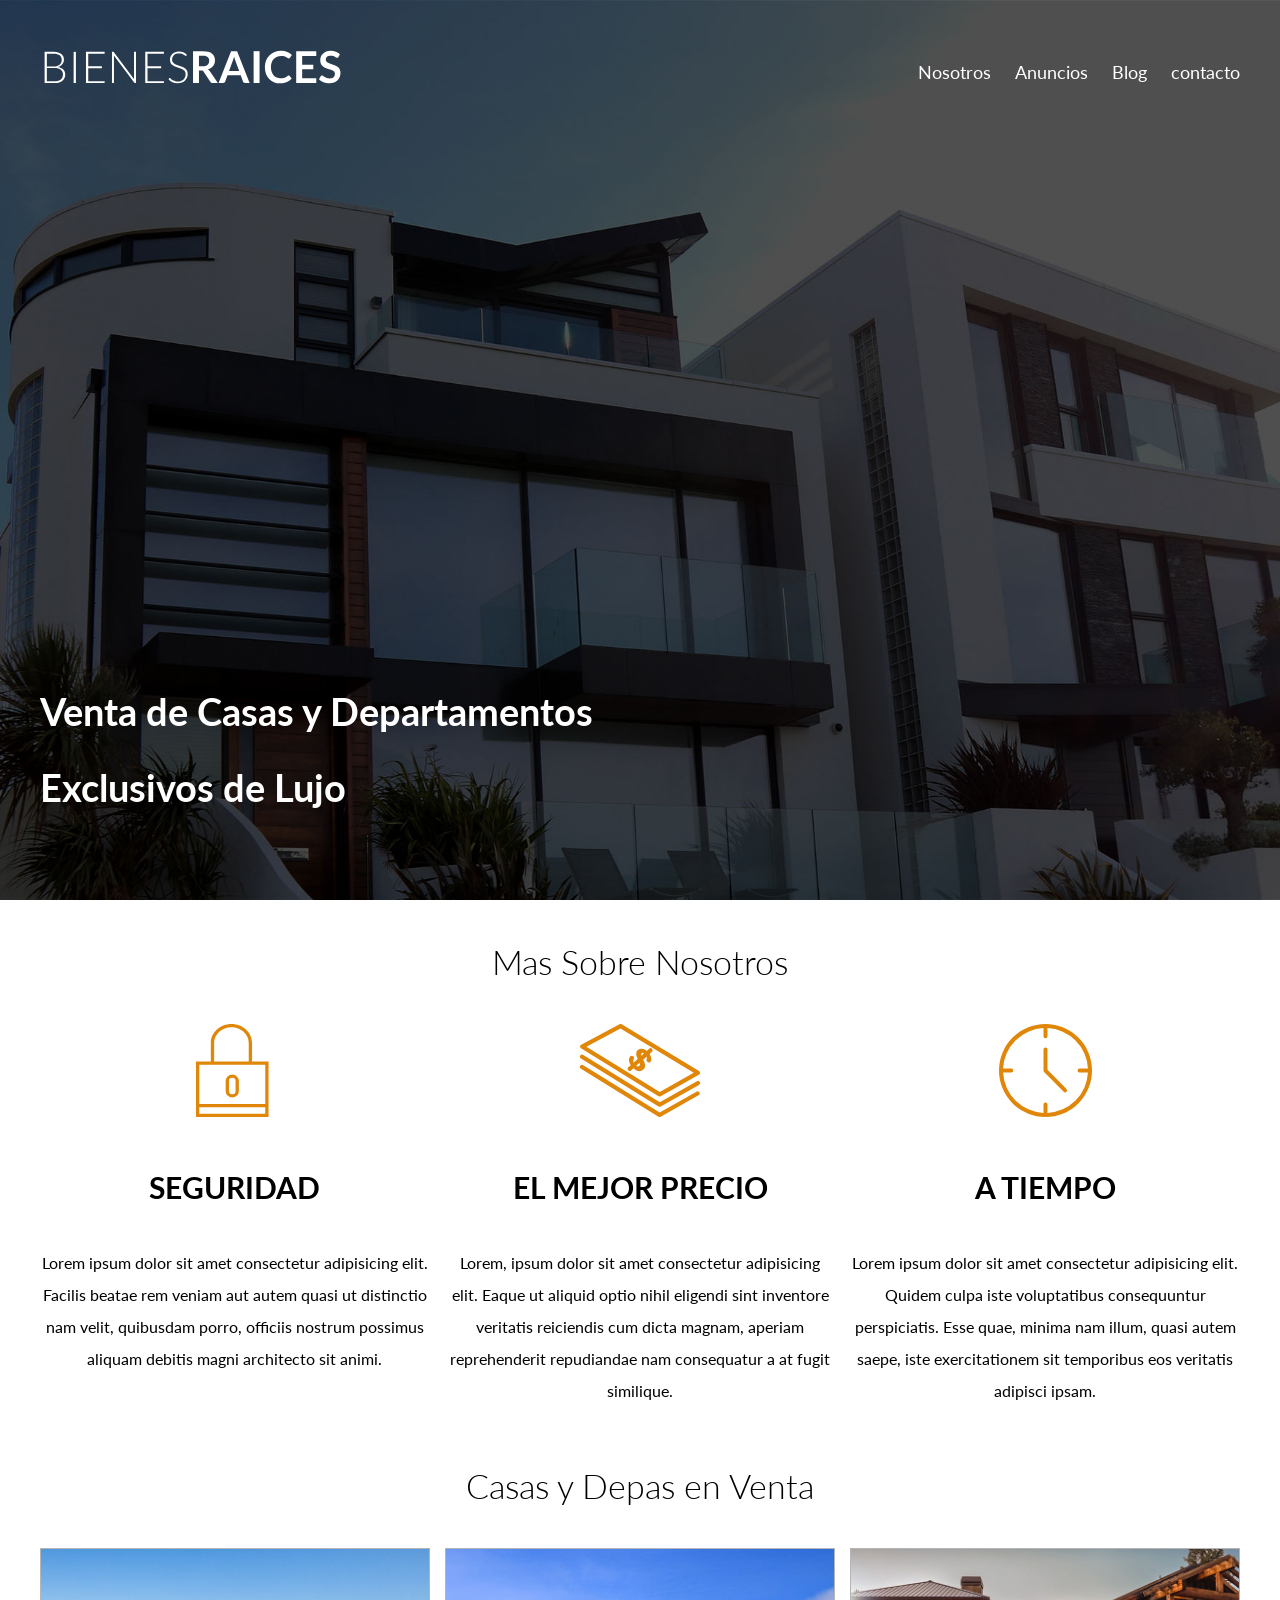
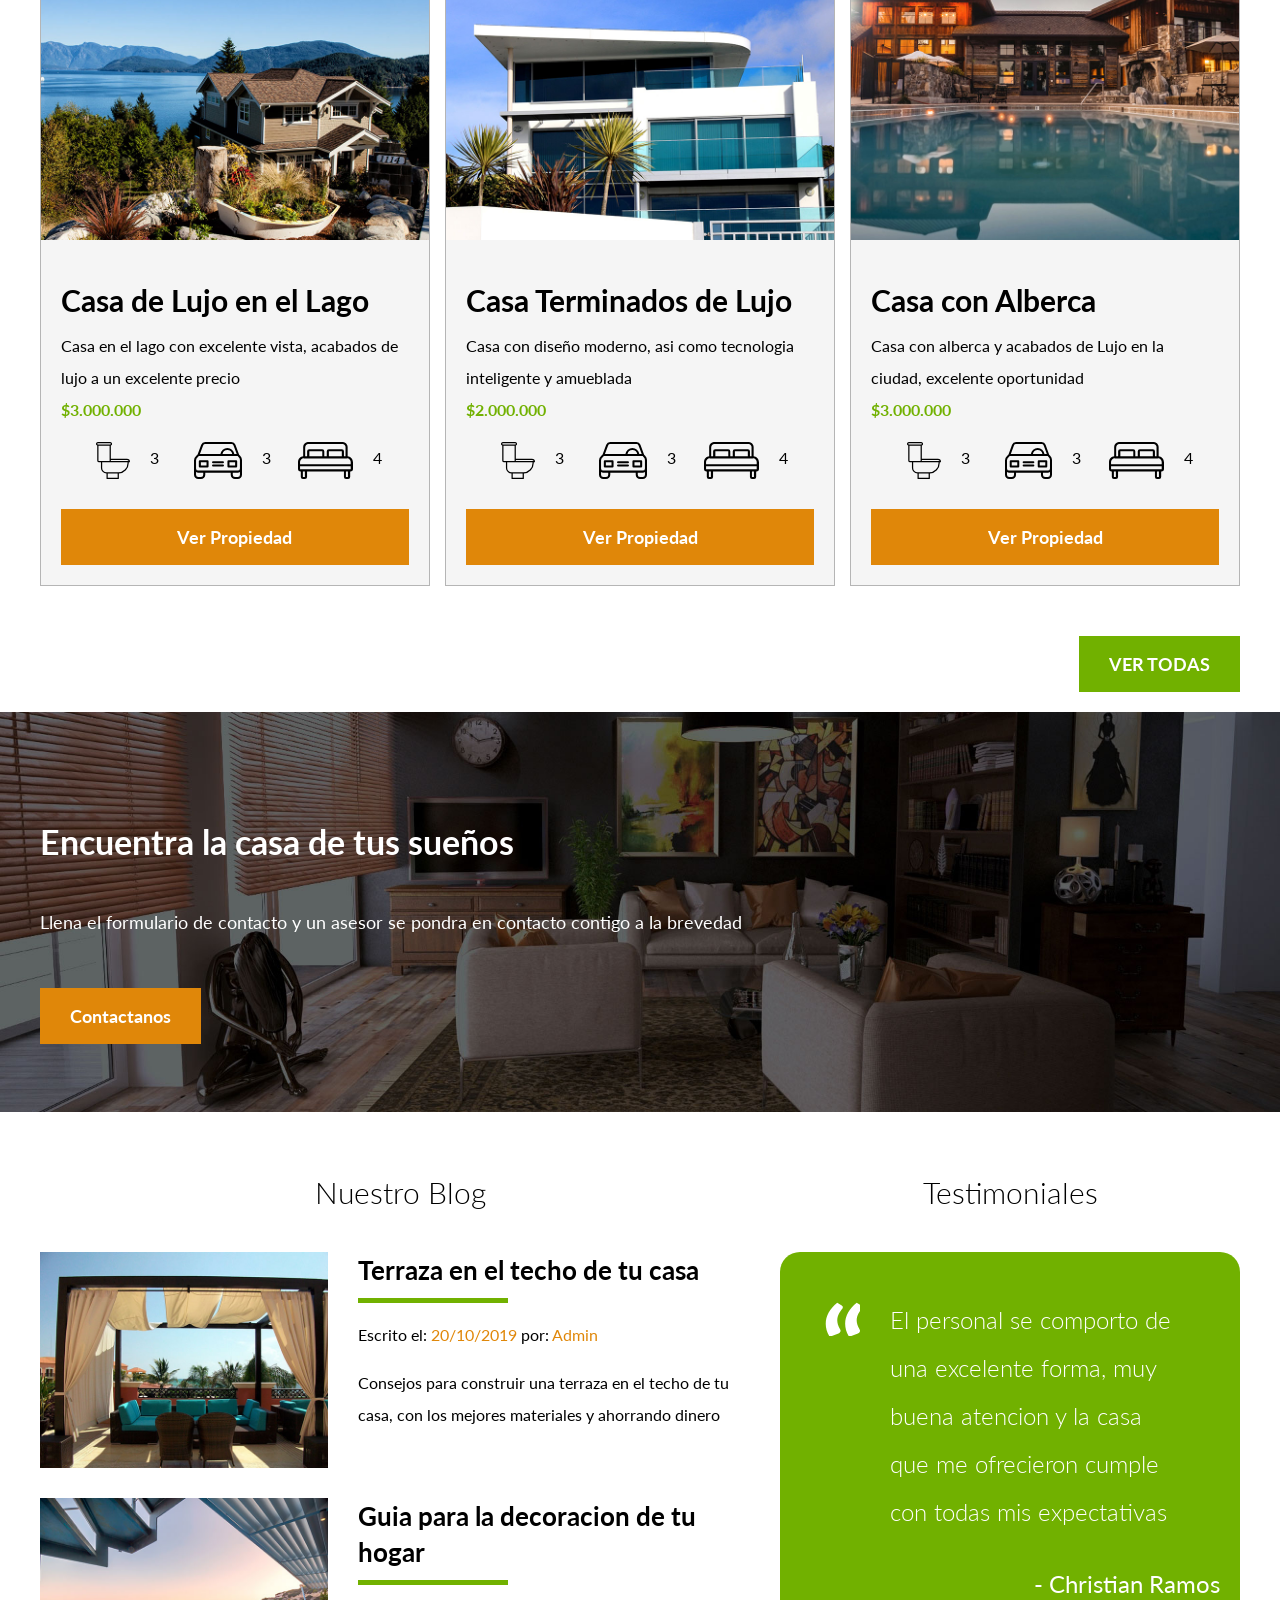
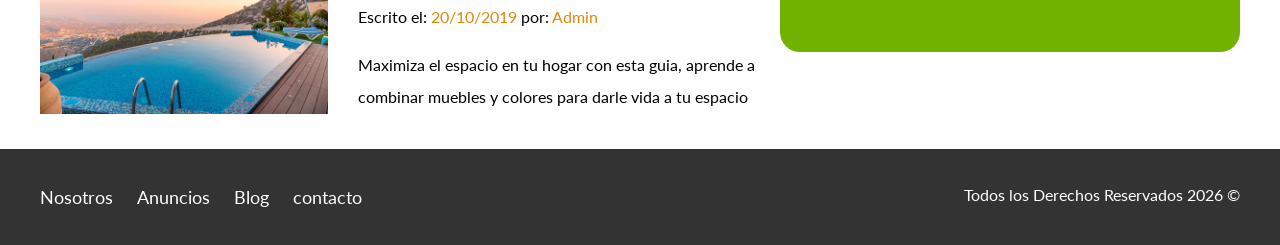
<file: index.html>
<!DOCTYPE html>
<html lang="en">

<head>
    <meta charset="UTF-8">
    <meta name="viewport" content="width=device-width, initial-scale=1.0">
    <title>Bienes Raices</title>
    <link
        href="https://fonts.googleapis.com/css2?family=Lato:ital,wght@0,100;0,300;0,400;0,700;0,900;1,100;1,300;1,400;1,700;1,900&display=swap"
        rel="stylesheet">
    <link rel="stylesheet" href="css/normalize.css">
    <link rel="stylesheet" href="css/styles.css">
</head>

<body>

    <header class="site-header inicio">
        <div class="contenedor contenido-header">
            <div class="barra">
                <a href="/">
                    <img src="img/logo.svg" alt="Logotipo de Bienes Raices">
                </a>

                <div class="mobile-menu">
                    <a href="#navegacion">
                        <img src="img/barras.svg" alt="Icono menu">
                    </a>
                </div>

                <nav id="navegacion" class="navegacion">
                    <a href="nosotros.html">Nosotros</a>
                    <a href="anuncios.html">Anuncios</a>
                    <a href="blog.html">Blog</a>
                    <a href="contacto.html">contacto</a>
                </nav>
            </div>

            <h1>Venta de Casas y Departamentos Exclusivos de Lujo</h1>
        </div>
    </header>

    <section class="contenedor seccion">
        <h2 class="fw-300 centrar-texto">Mas Sobre Nosotros</h2>
        <div class="iconos-nosotros">
            <div class="icono">
                <img src="img/icono1.svg" alt="Icono Seguridad">
                <h3>Seguridad</h3>
                <p>Lorem ipsum dolor sit amet consectetur adipisicing elit. Facilis beatae rem veniam aut autem quasi ut
                    distinctio nam velit, quibusdam porro, officiis nostrum possimus aliquam debitis magni architecto
                    sit
                    animi.</p>
            </div>

            <div class="icono">
                <img src="img/icono2.svg" alt="Icono Precio">
                <h3>El Mejor Precio</h3>
                <p>Lorem, ipsum dolor sit amet consectetur adipisicing elit. Eaque ut aliquid optio nihil eligendi sint
                    inventore veritatis reiciendis cum dicta magnam, aperiam reprehenderit repudiandae nam consequatur a
                    at
                    fugit similique.</p>
            </div>

            <div class="icono">
                <img src="img/icono3.svg" alt="Icono Tiempo">
                <h3>A Tiempo</h3>
                <p>Lorem ipsum dolor sit amet consectetur adipisicing elit. Quidem culpa iste voluptatibus consequuntur
                    perspiciatis. Esse quae, minima nam illum, quasi autem saepe, iste exercitationem sit temporibus eos
                    veritatis adipisci ipsam.</p>
            </div>
        </div>
    </section>

    <main class="seccion contenedor">
        <h2 class="fw-300 centrar-texto">Casas y Depas en Venta</h2>
        <div class="contenedor-anuncios">
            <div class="anuncio">
                <img src="img/anuncio1.jpg" alt="Casa de lujo en el lago">
                <div class="contenido-anuncio">
                    <h3>Casa de Lujo en el Lago</h3>
                    <p>Casa en el lago con excelente vista, acabados de lujo a un excelente precio</p>
                    <p class="precio">$3.000.000</p>
                    <ul class="iconos-caracteristicas">
                        <li>
                            <img src="img/icono_wc.svg" alt="icono wc">
                            <p>3</p>
                        </li>
                        <li>
                            <img src="img/icono_estacionamiento.svg" alt="icono autos">
                            <p>3</p>
                        </li>
                        <li>
                            <img src="img/icono_dormitorio.svg" alt="iconos habitaciones">
                            <p>4</p>
                        </li>
                    </ul>
                    <a href="anuncio.html" class="boton boton-amarillo d-block">Ver Propiedad</a>
                </div>
            </div>

            <div class="anuncio">
                <img src="img/anuncio2.jpg" alt="Casa terminada de lujo">
                <div class="contenido-anuncio">
                    <h3>Casa Terminados de Lujo</h3>
                    <p>Casa con diseño moderno, asi como tecnologia inteligente y amueblada</p>
                    <p class="precio">$2.000.000</p>
                    <ul class="iconos-caracteristicas">
                        <li>
                            <img src="img/icono_wc.svg" alt="icono wc">
                            <p>3</p>
                        </li>
                        <li>
                            <img src="img/icono_estacionamiento.svg" alt="icono autos">
                            <p>3</p>
                        </li>
                        <li>
                            <img src="img/icono_dormitorio.svg" alt="iconos habitaciones">
                            <p>4</p>
                        </li>
                    </ul>
                    <a href="anuncio.html" class="boton boton-amarillo d-block">Ver Propiedad</a>
                </div>
            </div>

            <div class="anuncio">
                <img src="img/anuncio3.jpg" alt="Casa con alberca">
                <div class="contenido-anuncio">
                    <h3>Casa con Alberca</h3>
                    <p>Casa con alberca y acabados de Lujo en la ciudad, excelente oportunidad</p>
                    <p class="precio">$3.000.000</p>
                    <ul class="iconos-caracteristicas">
                        <li>
                            <img src="img/icono_wc.svg" alt="icono wc">
                            <p>3</p>
                        </li>
                        <li>
                            <img src="img/icono_estacionamiento.svg" alt="icono autos">
                            <p>3</p>
                        </li>
                        <li>
                            <img src="img/icono_dormitorio.svg" alt="iconos habitaciones">
                            <p>4</p>
                        </li>
                    </ul>
                    <a href="anuncio.html" class="boton boton-amarillo d-block">Ver Propiedad</a>
                </div>
            </div>
        </div>

        <div class="ver-todas">
            <a href="anuncios.html" class="boton boton-verde">VER TODAS</a>
        </div>
    </main>

    <section class="imagen-contacto">
        <div class="contenedor contenido-contacto">
            <h2>Encuentra la casa de tus sueños</h2>
            <p>Llena el formulario de contacto y un asesor se pondra en contacto contigo a la brevedad</p>
            <a href="contacto.html" class="boton boton-amarillo">Contactanos</a>
        </div>
    </section>

    <div class="seccion-inferior contenedor seccion">
        <section class="blog">
            <h3 class="centrar-texto fw-300">Nuestro Blog</h3>

            <article class="entrada-blog">
                <div class="imagen">
                    <img src="img/blog1.jpg" alt="Entrada de blog">
                </div>
                <div class="texto-entrada">
                    <a href="entrada.html">
                        <h4>Terraza en el techo de tu casa</h4>
                    </a>
                    <p>Escrito el: <span>20/10/2019</span> por: <span>Admin</span></p>
                    <p>Consejos para construir una terraza en el techo de tu casa, con los mejores materiales y
                        ahorrando dinero
                    </p>
                </div>
            </article>

            <article class="entrada-blog">
                <div class="imagen">
                    <img src="img/blog2.jpg" alt="Entrada de blog 2">
                </div>
                <div class="texto-entrada">
                    <a href="entrada.html">
                        <h4>Guia para la decoracion de tu hogar</h4>
                    </a>
                    <p>Escrito el: <span>20/10/2019</span> por: <span>Admin</span></p>
                    <p>Maximiza el espacio en tu hogar con esta guia, aprende a combinar muebles y colores para darle
                        vida a
                        tu espacio</p>
                </div>
            </article>
        </section>

        <section class="testimoniales">
            <h3 class="centrar-texto fw-300">Testimoniales</h3>
            <div class="testimonial">
                <blockquote>El personal se comporto de una excelente forma, muy buena atencion y la casa que me
                    ofrecieron
                    cumple con todas mis expectativas</blockquote>
                <p>- Christian Ramos</p>
            </div>
        </section>
    </div>
    <footer class="site-footer seccion">
        <div class="contenedor contenedor-footer">
            <nav class="navegacion">
                <a href="nosotros.html">Nosotros</a>
                <a href="anuncios.html">Anuncios</a>
                <a href="blog.html">Blog</a>
                <a href="contacto.html">contacto</a>
            </nav>
            <p class="copyright">Todos los Derechos Reservados 2026 &copy;</p>
        </div>
    </footer>

</body>

</html>
</file>
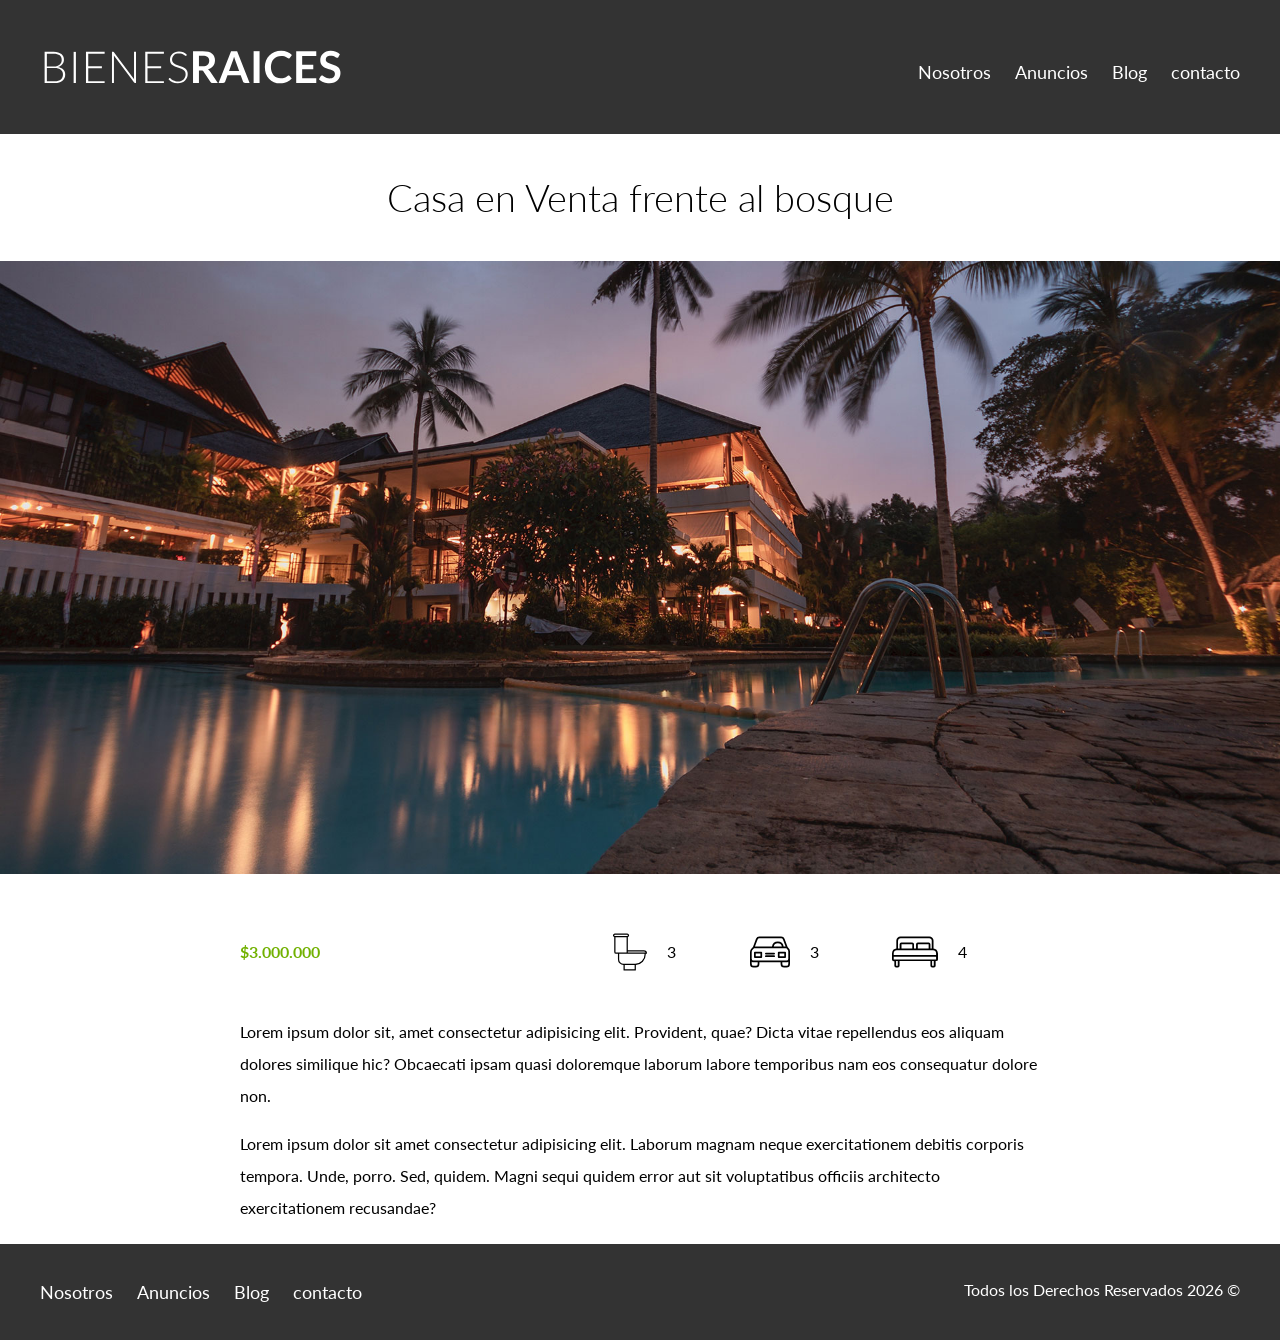
<file: anuncio.html>
<!DOCTYPE html>
<html lang="en">

<head>
    <meta charset="UTF-8">
    <meta name="viewport" content="width=device-width, initial-scale=1.0">
    <title>Bienes Raices</title>
    <link
        href="https://fonts.googleapis.com/css2?family=Lato:ital,wght@0,100;0,300;0,400;0,700;0,900;1,100;1,300;1,400;1,700;1,900&display=swap"
        rel="stylesheet">
    <link rel="stylesheet" href="css/normalize.css">
    <link rel="stylesheet" href="css/styles.css">
</head>

<body>

    <header class="site-header">
        <div class="contenedor contenido-header">
            <div class="barra">
                <a href="/">
                    <img src="img/logo.svg" alt="Logotipo de Bienes Raices">
                </a>
                <div class="mobile-menu">
                    <a href="#navegacion">
                        <img src="img/barras.svg" alt="Icono menu">
                    </a>
                </div>

                <nav id="navegacion" class="navegacion">
                    <a href="nosotros.html">Nosotros</a>
                    <a href="anuncios.html">Anuncios</a>
                    <a href="blog.html">Blog</a>
                    <a href="contacto.html">contacto</a>
                </nav>
            </div>
        </div>
    </header>

    <h1 class="fw-300 centrar-texto">Casa en Venta frente al bosque</h1>
    <img src="img/destacada.jpg" alt="Imagen Anuncio">

    <main class="contenedor seccion contenido-centrado">
        <div class="resumen-propiedad">
            <p class="precio">$3.000.000</p>
            <ul class="iconos-caracteristicas">
                <li>
                    <img src="img/icono_wc.svg" alt="icono wc">
                    <p>3</p>
                </li>
                <li>
                    <img src="img/icono_estacionamiento.svg" alt="icono autos">
                    <p>3</p>
                </li>
                <li>
                    <img src="img/icono_dormitorio.svg" alt="iconos habitaciones">
                    <p>4</p>
                </li>
            </ul>
        </div><!--.resumen-propiedad-->

        <p>Lorem ipsum dolor sit, amet consectetur adipisicing elit. Provident, quae? Dicta vitae repellendus eos
            aliquam dolores similique hic? Obcaecati ipsam quasi doloremque laborum labore temporibus nam eos
            consequatur dolore non.</p>
        <p>Lorem ipsum dolor sit amet consectetur adipisicing elit. Laborum magnam neque exercitationem debitis corporis
            tempora. Unde, porro. Sed, quidem. Magni sequi quidem error aut sit voluptatibus officiis architecto
            exercitationem recusandae?</p>
    </main>

    <footer class="site-footer seccion">
        <div class="contenedor contenedor-footer">
            <nav class="navegacion">
                <a href="nosotros.html">Nosotros</a>
                <a href="anuncios.html">Anuncios</a>
                <a href="blog.html">Blog</a>
                <a href="contacto.html">contacto</a>
            </nav>
            <p class="copyright">Todos los Derechos Reservados 2026 &copy;</p>
        </div>
    </footer>

</body>

</html>
</file>
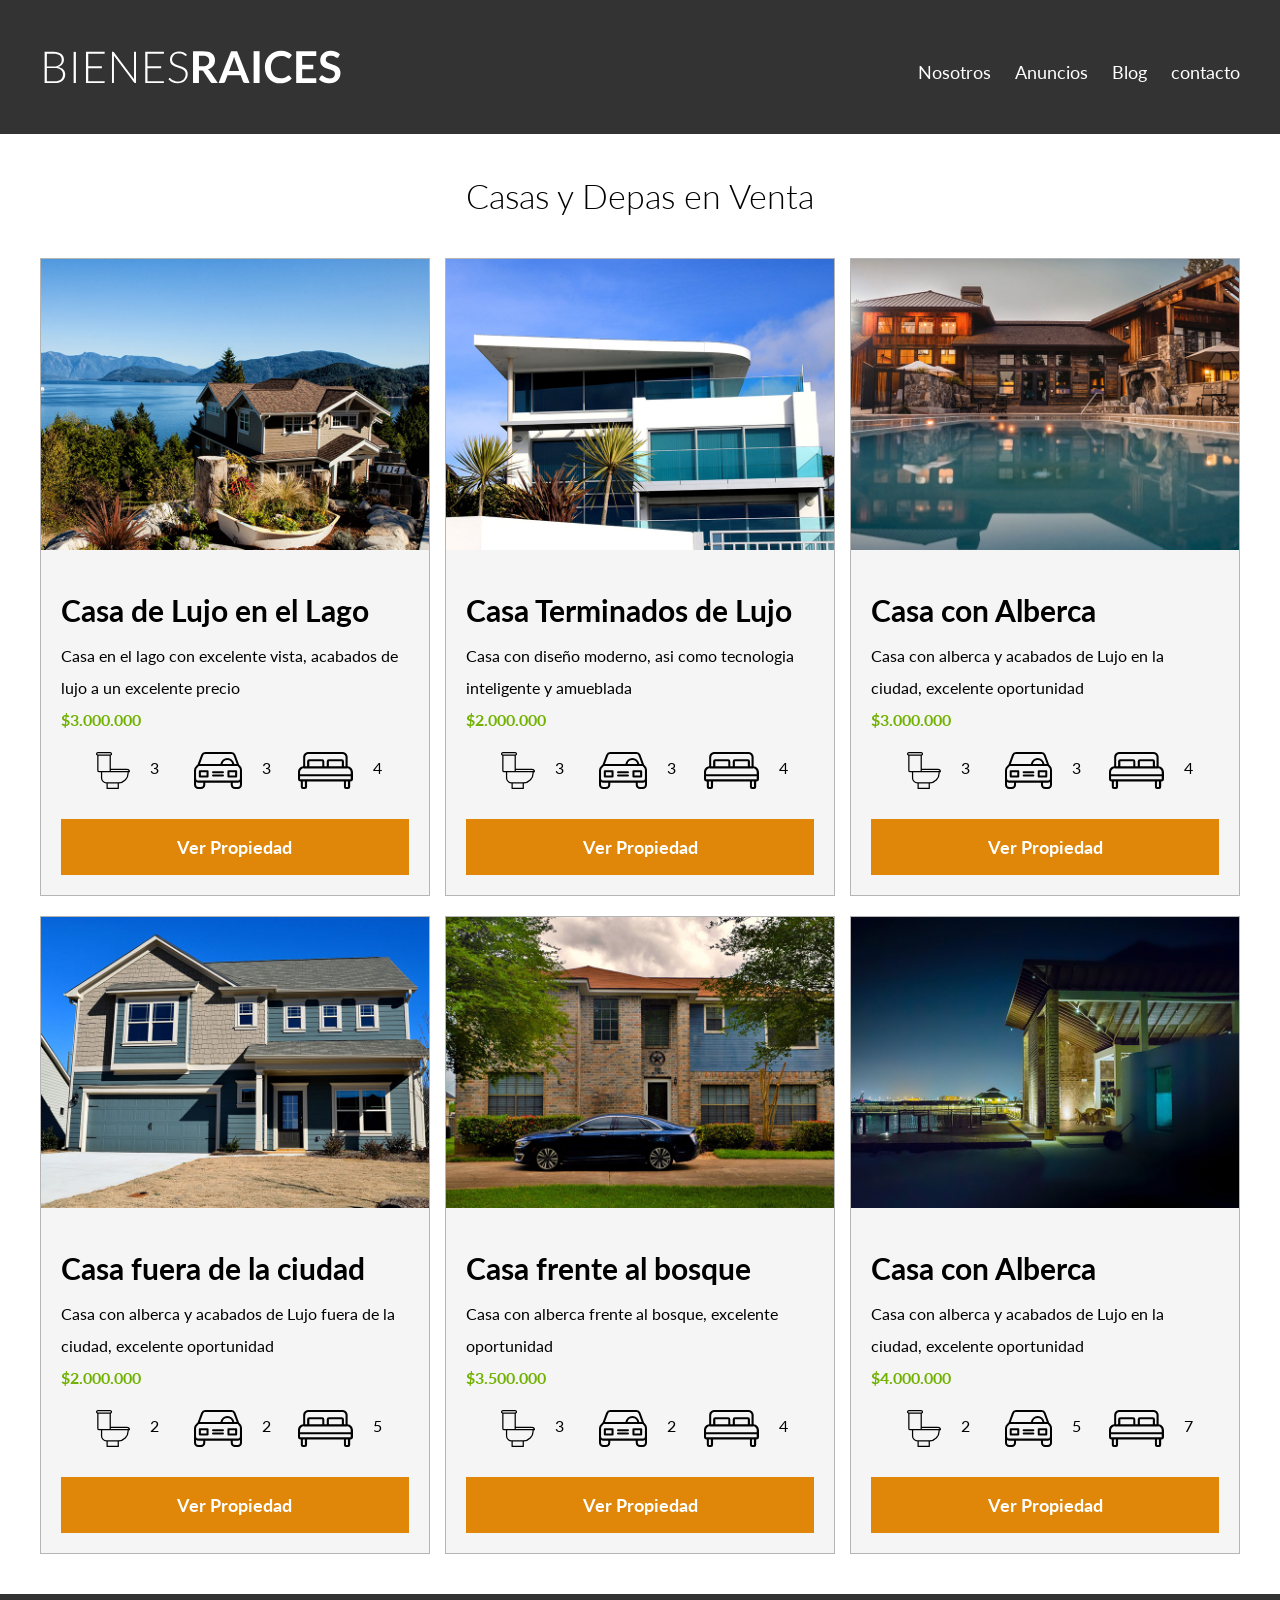
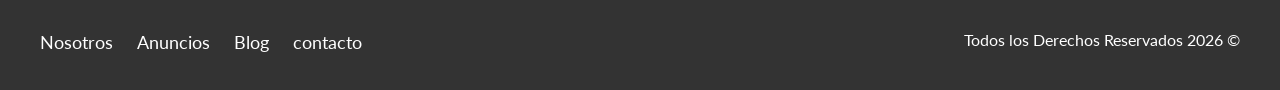
<file: anuncios.html>
<!DOCTYPE html>
<html lang="en">

<head>
    <meta charset="UTF-8">
    <meta name="viewport" content="width=device-width, initial-scale=1.0">
    <title>Bienes Raices</title>
    <link
        href="https://fonts.googleapis.com/css2?family=Lato:ital,wght@0,100;0,300;0,400;0,700;0,900;1,100;1,300;1,400;1,700;1,900&display=swap"
        rel="stylesheet">
    <link rel="stylesheet" href="css/normalize.css">
    <link rel="stylesheet" href="css/styles.css">
</head>

<body>

    <header class="site-header">
        <div class="contenedor contenido-header">
            <div class="barra">
                <a href="/">
                    <img src="img/logo.svg" alt="Logotipo de Bienes Raices">
                </a>
                <div class="mobile-menu">
                    <a href="#navegacion">
                        <img src="img/barras.svg" alt="Icono menu">
                    </a>
                </div>

                <nav id="navegacion" class="navegacion">
                    <a href="nosotros.html">Nosotros</a>
                    <a href="anuncios.html">Anuncios</a>
                    <a href="blog.html">Blog</a>
                    <a href="contacto.html">contacto</a>
                </nav>
            </div>
        </div>
    </header>

    <main class="seccion contenedor">
        <h2 class="fw-300 centrar-texto">Casas y Depas en Venta</h2>
        <div class="contenedor-anuncios">
            <div class="anuncio">
                <img src="img/anuncio1.jpg" alt="Casa de lujo en el lago">
                <div class="contenido-anuncio">
                    <h3>Casa de Lujo en el Lago</h3>
                    <p>Casa en el lago con excelente vista, acabados de lujo a un excelente precio</p>
                    <p class="precio">$3.000.000</p>
                    <ul class="iconos-caracteristicas">
                        <li>
                            <img src="img/icono_wc.svg" alt="icono wc">
                            <p>3</p>
                        </li>
                        <li>
                            <img src="img/icono_estacionamiento.svg" alt="icono autos">
                            <p>3</p>
                        </li>
                        <li>
                            <img src="img/icono_dormitorio.svg" alt="iconos habitaciones">
                            <p>4</p>
                        </li>
                    </ul>
                    <a href="anuncio.html" class="boton boton-amarillo d-block">Ver Propiedad</a>
                </div>
            </div>

            <div class="anuncio">
                <img src="img/anuncio2.jpg" alt="Casa terminada de lujo">
                <div class="contenido-anuncio">
                    <h3>Casa Terminados de Lujo</h3>
                    <p>Casa con diseño moderno, asi como tecnologia inteligente y amueblada</p>
                    <p class="precio">$2.000.000</p>
                    <ul class="iconos-caracteristicas">
                        <li>
                            <img src="img/icono_wc.svg" alt="icono wc">
                            <p>3</p>
                        </li>
                        <li>
                            <img src="img/icono_estacionamiento.svg" alt="icono autos">
                            <p>3</p>
                        </li>
                        <li>
                            <img src="img/icono_dormitorio.svg" alt="iconos habitaciones">
                            <p>4</p>
                        </li>
                    </ul>
                    <a href="anuncio.html" class="boton boton-amarillo d-block">Ver Propiedad</a>
                </div>
            </div>

            <div class="anuncio">
                <img src="img/anuncio3.jpg" alt="Casa con alberca">
                <div class="contenido-anuncio">
                    <h3>Casa con Alberca</h3>
                    <p>Casa con alberca y acabados de Lujo en la ciudad, excelente oportunidad</p>
                    <p class="precio">$3.000.000</p>
                    <ul class="iconos-caracteristicas">
                        <li>
                            <img src="img/icono_wc.svg" alt="icono wc">
                            <p>3</p>
                        </li>
                        <li>
                            <img src="img/icono_estacionamiento.svg" alt="icono autos">
                            <p>3</p>
                        </li>
                        <li>
                            <img src="img/icono_dormitorio.svg" alt="iconos habitaciones">
                            <p>4</p>
                        </li>
                    </ul>
                    <a href="anuncio.html" class="boton boton-amarillo d-block">Ver Propiedad</a>
                </div> <!--Contenido anuncio-->
            </div> <!--anuncio-->

            <div class="anuncio">
                <img src="img/anuncio4.jpg" alt="Casa casa lujo">
                <div class="contenido-anuncio">
                    <h3>Casa fuera de la ciudad</h3>
                    <p>Casa con alberca y acabados de Lujo fuera de la ciudad, excelente oportunidad</p>
                    <p class="precio">$2.000.000</p>
                    <ul class="iconos-caracteristicas">
                        <li>
                            <img src="img/icono_wc.svg" alt="icono wc">
                            <p>2</p>
                        </li>
                        <li>
                            <img src="img/icono_estacionamiento.svg" alt="icono autos">
                            <p>2</p>
                        </li>
                        <li>
                            <img src="img/icono_dormitorio.svg" alt="iconos habitaciones">
                            <p>5</p>
                        </li>
                    </ul>
                    <a href="anuncio.html" class="boton boton-amarillo d-block">Ver Propiedad</a>
                </div> <!--Contenido anuncio-->
            </div> <!--anuncio-->
            <div class="anuncio">
                <img src="img/anuncio5.jpg" alt="Casa con alberca">
                <div class="contenido-anuncio">
                    <h3>Casa frente al bosque</h3>
                    <p>Casa con alberca frente al bosque, excelente oportunidad</p>
                    <p class="precio">$3.500.000</p>
                    <ul class="iconos-caracteristicas">
                        <li>
                            <img src="img/icono_wc.svg" alt="icono wc">
                            <p>3</p>
                        </li>
                        <li>
                            <img src="img/icono_estacionamiento.svg" alt="icono autos">
                            <p>2</p>
                        </li>
                        <li>
                            <img src="img/icono_dormitorio.svg" alt="iconos habitaciones">
                            <p>4</p>
                        </li>
                    </ul>
                    <a href="anuncio.html" class="boton boton-amarillo d-block">Ver Propiedad</a>
                </div> <!--Contenido anuncio-->
            </div> <!--anuncio-->
            <div class="anuncio">
                <img src="img/anuncio6.jpg" alt="Casa con alberca">
                <div class="contenido-anuncio">
                    <h3>Casa con Alberca</h3>
                    <p>Casa con alberca y acabados de Lujo en la ciudad, excelente oportunidad</p>
                    <p class="precio">$4.000.000</p>
                    <ul class="iconos-caracteristicas">
                        <li>
                            <img src="img/icono_wc.svg" alt="icono wc">
                            <p>2</p>
                        </li>
                        <li>
                            <img src="img/icono_estacionamiento.svg" alt="icono autos">
                            <p>5</p>
                        </li>
                        <li>
                            <img src="img/icono_dormitorio.svg" alt="iconos habitaciones">
                            <p>7</p>
                        </li>
                    </ul>
                    <a href="anuncio.html" class="boton boton-amarillo d-block">Ver Propiedad</a>
                </div> <!--Contenido anuncio-->
            </div> <!--anuncio-->
        </div>
    </main>

    <footer class="site-footer seccion">
        <div class="contenedor contenedor-footer">
            <nav class="navegacion">
                <a href="nosotros.html">Nosotros</a>
                <a href="anuncios.html">Anuncios</a>
                <a href="blog.html">Blog</a>
                <a href="contacto.html">contacto</a>
            </nav>
            <p class="copyright">Todos los Derechos Reservados 2026 &copy;</p>
        </div>
    </footer>

</body>

</html>
</file>
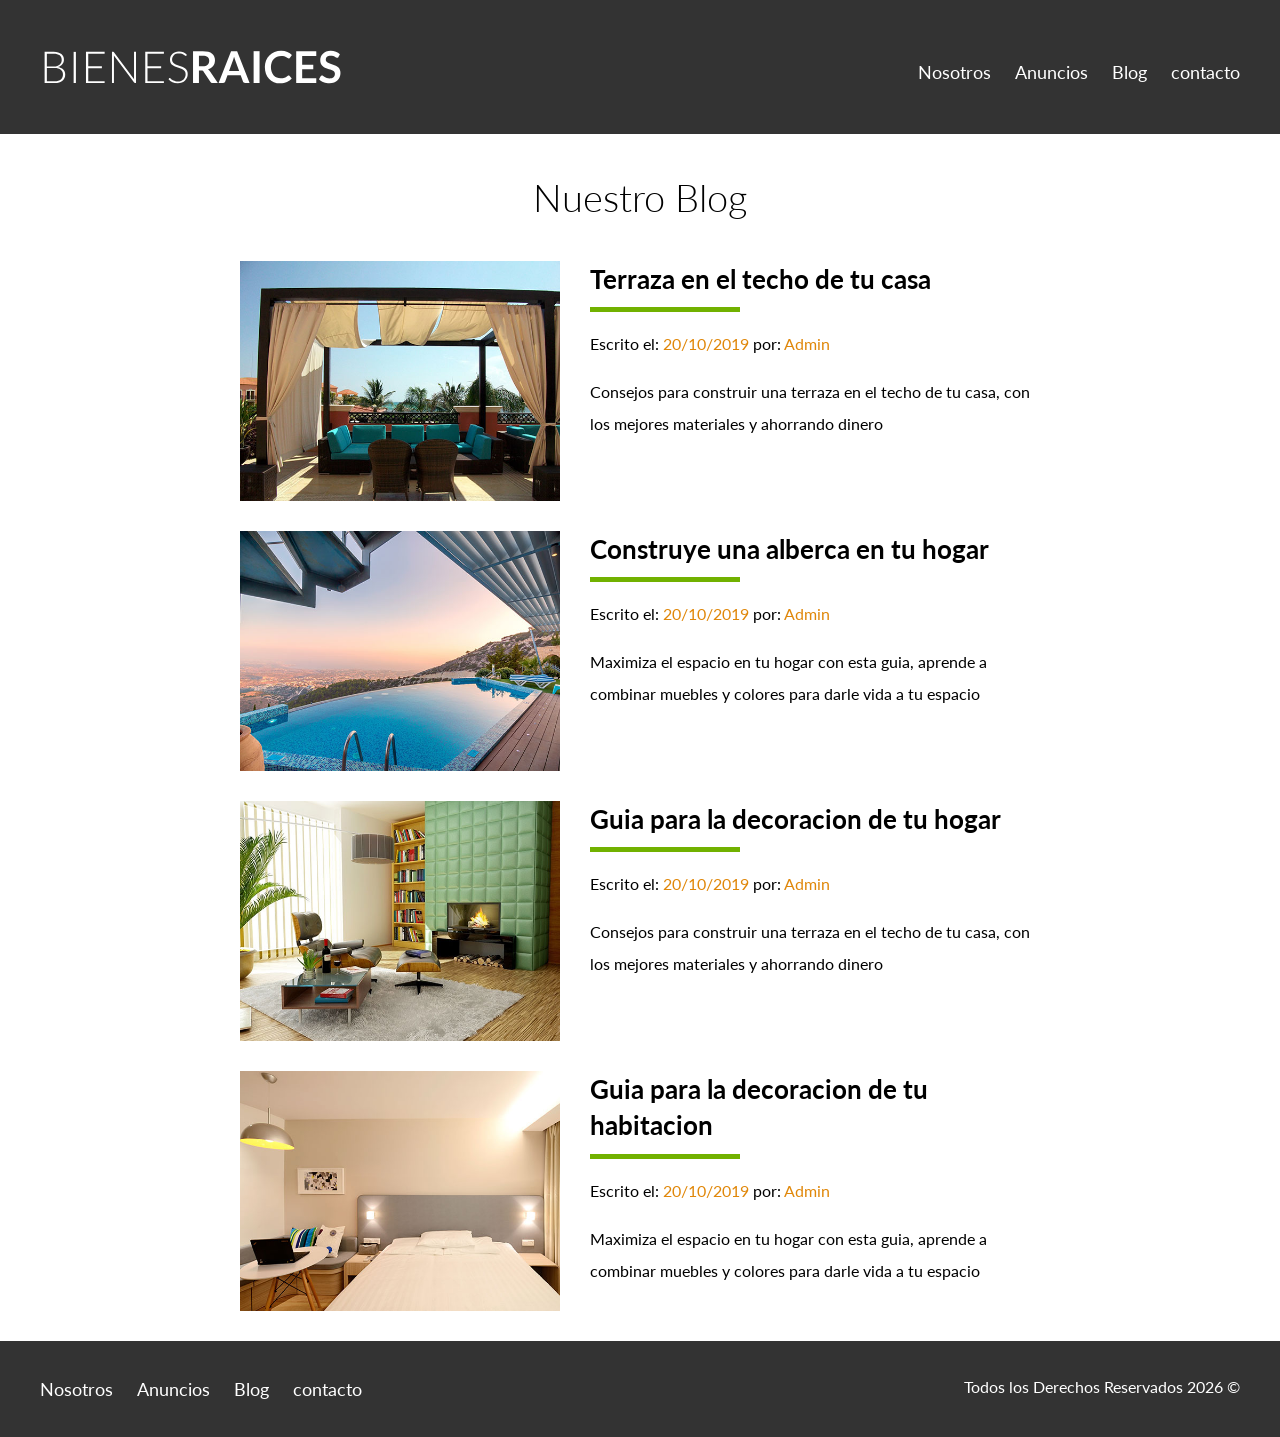
<file: blog.html>
<!DOCTYPE html>
<html lang="en">

<head>
    <meta charset="UTF-8">
    <meta name="viewport" content="width=device-width, initial-scale=1.0">
    <title>Bienes Raices</title>
    <link
        href="https://fonts.googleapis.com/css2?family=Lato:ital,wght@0,100;0,300;0,400;0,700;0,900;1,100;1,300;1,400;1,700;1,900&display=swap"
        rel="stylesheet">
    <link rel="stylesheet" href="css/normalize.css">
    <link rel="stylesheet" href="css/styles.css">
</head>

<body>

    <header class="site-header">
        <div class="contenedor contenido-header">
            <div class="barra">
                <a href="/">
                    <img src="img/logo.svg" alt="Logotipo de Bienes Raices">
                </a>
                <div class="mobile-menu">
                    <a href="#navegacion">
                        <img src="img/barras.svg" alt="Icono menu">
                    </a>
                </div>

                <nav id="navegacion" class="navegacion">
                    <a href="nosotros.html">Nosotros</a>
                    <a href="anuncios.html">Anuncios</a>
                    <a href="blog.html">Blog</a>
                    <a href="contacto.html">contacto</a>
                </nav>
            </div>
        </div>
    </header>

    <main class="contenedor seccion contenido-centrado">
        <h1 class="fw-300 centrar-texto">Nuestro Blog</h1>

        <article class="entrada-blog">
            <div class="imagen">
                <img src="img/blog1.jpg" alt="Entrada de blog">
            </div>
            <div class="texto-entrada">
                <a href="entrada.html">
                    <h4>Terraza en el techo de tu casa</h4>
                </a>
                <p>Escrito el: <span>20/10/2019</span> por: <span>Admin</span></p>
                <p>Consejos para construir una terraza en el techo de tu casa, con los mejores materiales y
                    ahorrando dinero
                </p>
            </div>
        </article>

        <article class="entrada-blog">
            <div class="imagen">
                <img src="img/blog2.jpg" alt="Entrada de blog 2">
            </div>
            <div class="texto-entrada">
                <a href="entrada.html">
                    <h4>Construye una alberca en tu hogar</h4>
                </a>
                <p>Escrito el: <span>20/10/2019</span> por: <span>Admin</span></p>
                <p>Maximiza el espacio en tu hogar con esta guia, aprende a combinar muebles y colores para darle
                    vida a
                    tu espacio</p>
            </div>
        </article>
        <article class="entrada-blog">
            <div class="imagen">
                <img src="img/blog3.jpg" alt="Entrada de blog">
            </div>
            <div class="texto-entrada">
                <a href="entrada.html">
                    <h4>Guia para la decoracion de tu hogar</h4>
                </a>
                <p>Escrito el: <span>20/10/2019</span> por: <span>Admin</span></p>
                <p>Consejos para construir una terraza en el techo de tu casa, con los mejores materiales y
                    ahorrando dinero
                </p>
            </div>
        </article>

        <article class="entrada-blog">
            <div class="imagen">
                <img src="img/blog4.jpg" alt="Entrada de blog 2">
            </div>
            <div class="texto-entrada">
                <a href="entrada.html">
                    <h4>Guia para la decoracion de tu habitacion</h4>
                </a>
                <p>Escrito el: <span>20/10/2019</span> por: <span>Admin</span></p>
                <p>Maximiza el espacio en tu hogar con esta guia, aprende a combinar muebles y colores para darle
                    vida a
                    tu espacio</p>
            </div>
        </article>
    </main>

    <footer class="site-footer seccion">
        <div class="contenedor contenedor-footer">
            <nav class="navegacion">
                <a href="nosotros.html">Nosotros</a>
                <a href="anuncios.html">Anuncios</a>
                <a href="blog.html">Blog</a>
                <a href="contacto.html">contacto</a>
            </nav>
            <p class="copyright">Todos los Derechos Reservados 2026 &copy;</p>
        </div>
    </footer>

</body>

</html>
</file>
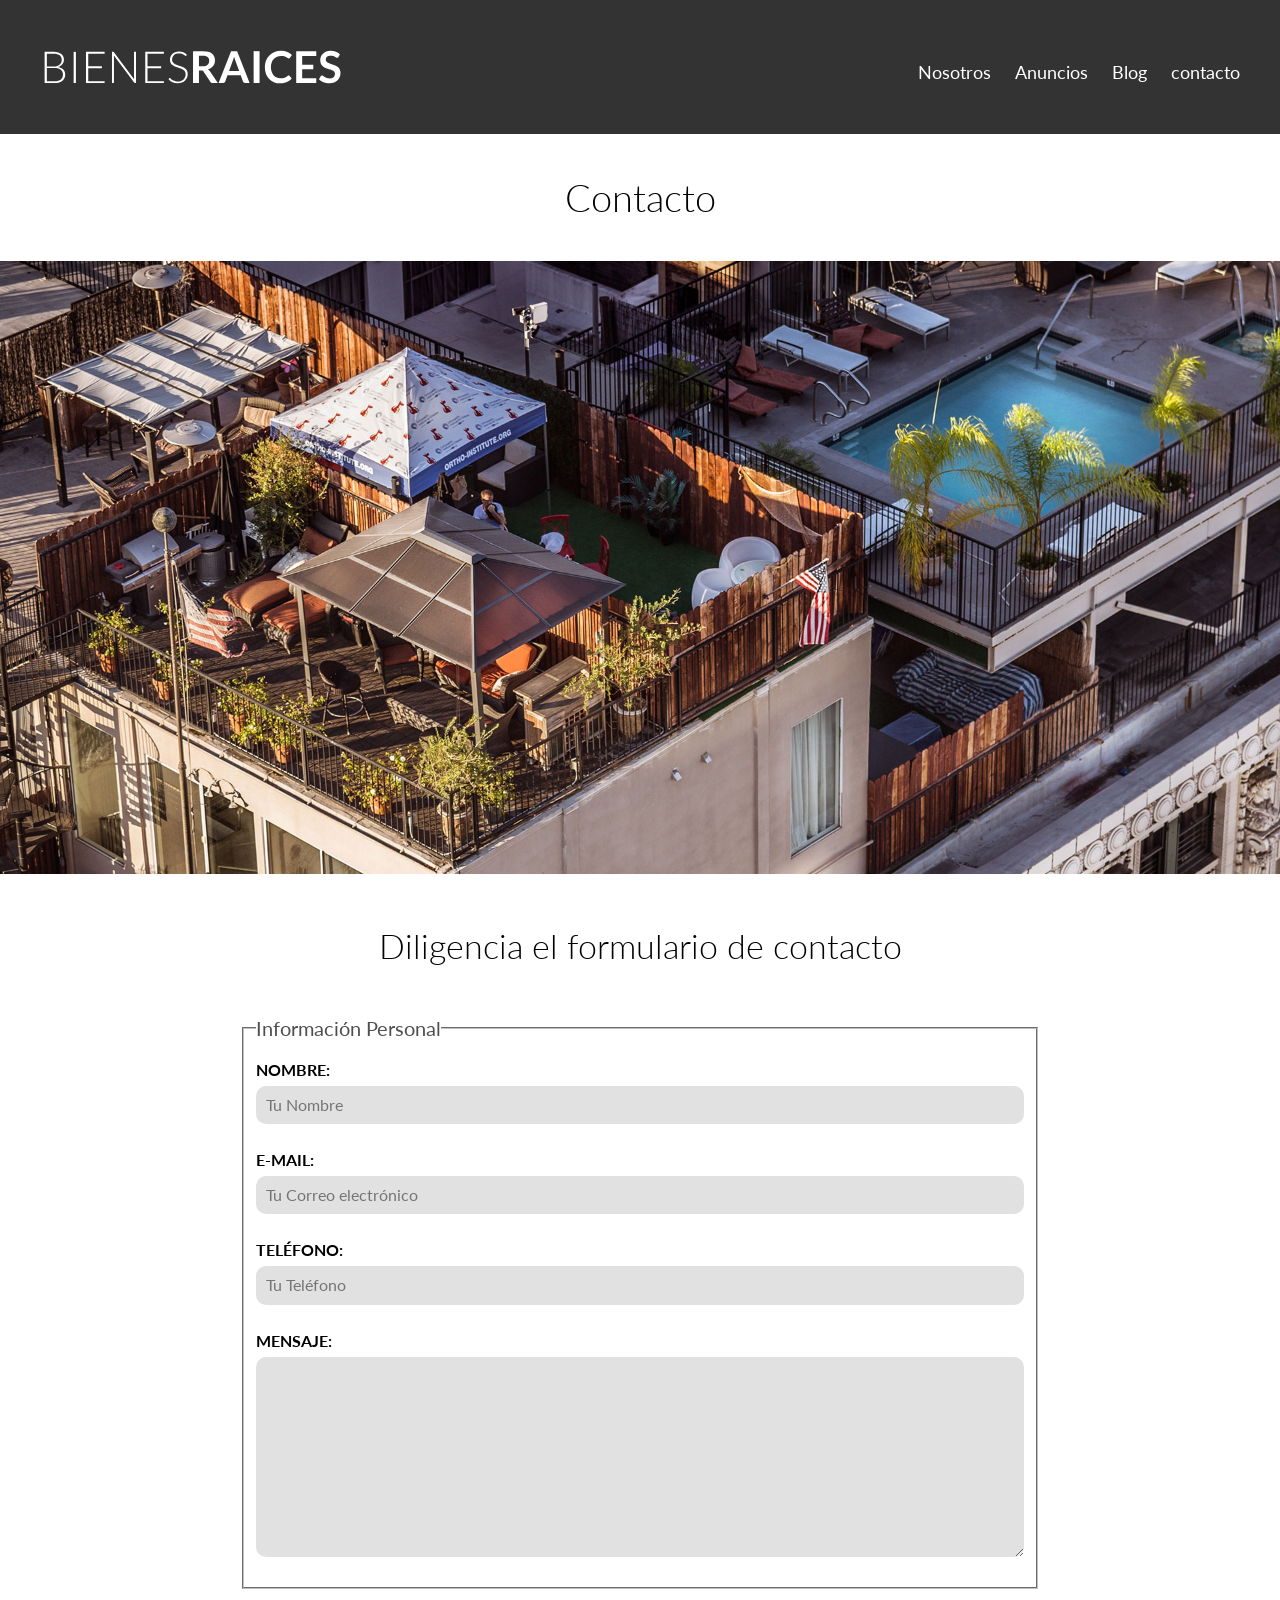
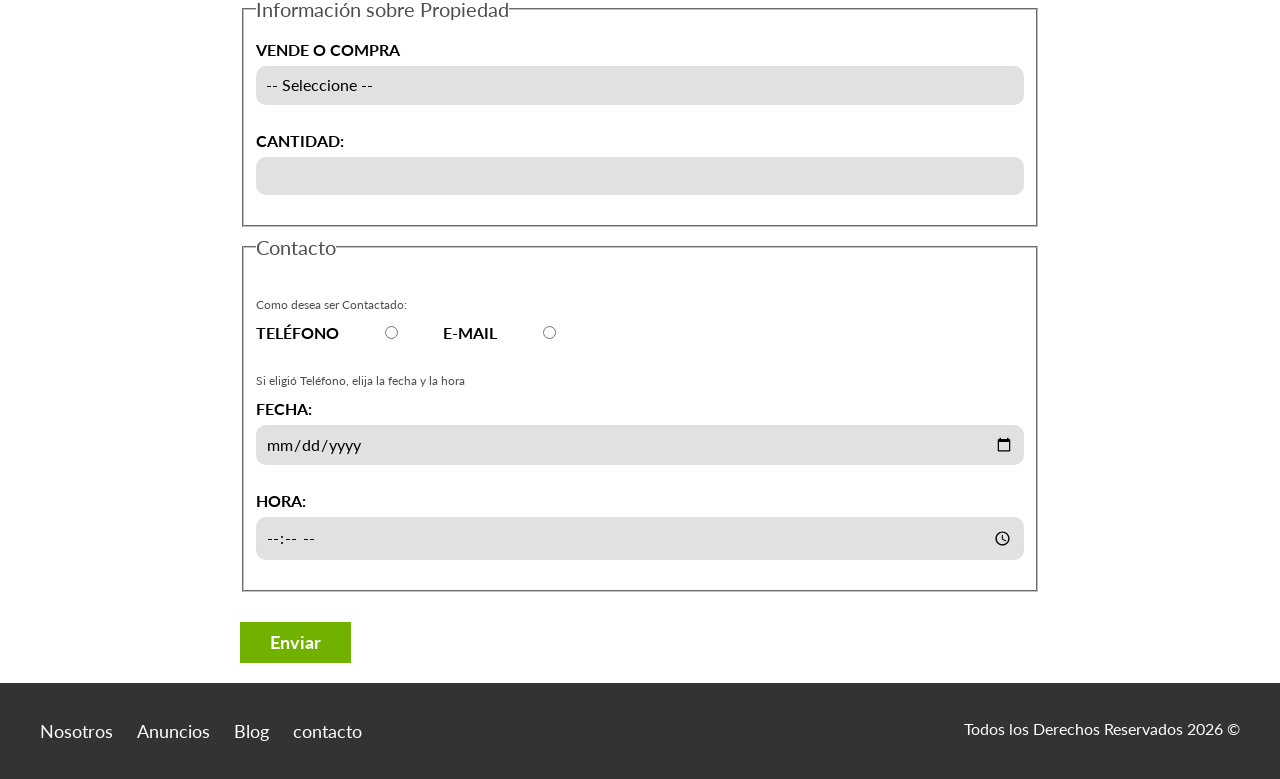
<file: contacto.html>
<!DOCTYPE html>
<html lang="en">

<head>
    <meta charset="UTF-8">
    <meta name="viewport" content="width=device-width, initial-scale=1.0">
    <title>Bienes Raices</title>
    <link
        href="https://fonts.googleapis.com/css2?family=Lato:ital,wght@0,100;0,300;0,400;0,700;0,900;1,100;1,300;1,400;1,700;1,900&display=swap"
        rel="stylesheet">
    <link rel="stylesheet" href="css/normalize.css">
    <link rel="stylesheet" href="css/styles.css">
</head>

<body>

    <header class="site-header">
        <div class="contenedor contenido-header">
            <div class="barra">
                <a href="/">
                    <img src="img/logo.svg" alt="Logotipo de Bienes Raices">
                </a>
                <div class="mobile-menu">
                    <a href="#navegacion">
                        <img src="img/barras.svg" alt="Icono menu">
                    </a>
                </div>

                <nav id="navegacion" class="navegacion">
                    <a href="nosotros.html">Nosotros</a>
                    <a href="anuncios.html">Anuncios</a>
                    <a href="blog.html">Blog</a>
                    <a href="contacto.html">contacto</a>
                </nav>
            </div>
        </div>
    </header>

    <h1 class="fw-300 centrar-texto">Contacto</h1>
    <img src="img/destacada3.jpg" alt="Imagen Principal">

    <main class="contenedor seccion contenido-centrado">
        <h2 class="fw-300 centrar-texto">Diligencia el formulario de contacto</h2>

        <form class="contacto" action="">
            <fieldset>
                <legend>Información Personal</legend>
                <label for="nombre">Nombre:</label>
                <input type="text" id="nombre" placeholder="Tu Nombre">

                <label for="email">E-mail: </label>
                <input type="email" id="email" placeholder="Tu Correo electrónico" required>

                <label for="telefono">Teléfono:</label>
                <input type="tel" id="telefono" placeholder="Tu Teléfono" required>

                <label for="mensaje">Mensaje: </label>
                <textarea id="mensaje"></textarea>

            </fieldset>

            <fieldset>
                <legend>Información sobre Propiedad</legend>
                <label for="opciones">Vende o Compra</label>
                <select id="opciones">
                    <option value="" disabled selected>-- Seleccione --</option>
                    <option value="Compra">Compra</option>
                    <option value="Vende">Vende</option>
                </select>

                <label for="cantidad">Cantidad:</label>
                <input type="number" min="0" max="100" step="5">
            </fieldset>

            <fieldset>
                <legend>Contacto</legend>

                <p>Como desea ser Contactado:</p>
                <div class="forma-contacto">
                    <label for="telefono">Teléfono</label>
                    <input type="radio" name="contacto" value="telefono" id="telefono">

                    <label for="correo">E-mail</label>
                    <input type="radio" name="contacto" value="correo" id="correo">
                </div>

                <p>Si eligió Teléfono, elija la fecha y la hora</p>
                <label for="fecha">Fecha:</label>
                <input type="date" id="fecha">

                <label for="hora">Hora:</label>
                <input type="time" id="hora" min="09:00" max="18:00">

            </fieldset>

            <input type="submit" value="Enviar" class="boton boton-verde">

        </form>
    </main>

    <footer class="site-footer seccion">
        <div class="contenedor contenedor-footer">
            <nav class="navegacion">
                <a href="nosotros.html">Nosotros</a>
                <a href="anuncios.html">Anuncios</a>
                <a href="blog.html">Blog</a>
                <a href="contacto.html">contacto</a>
            </nav>
            <p class="copyright">Todos los Derechos Reservados 2026 &copy;</p>
        </div>
    </footer>

</body>

</html>
</file>
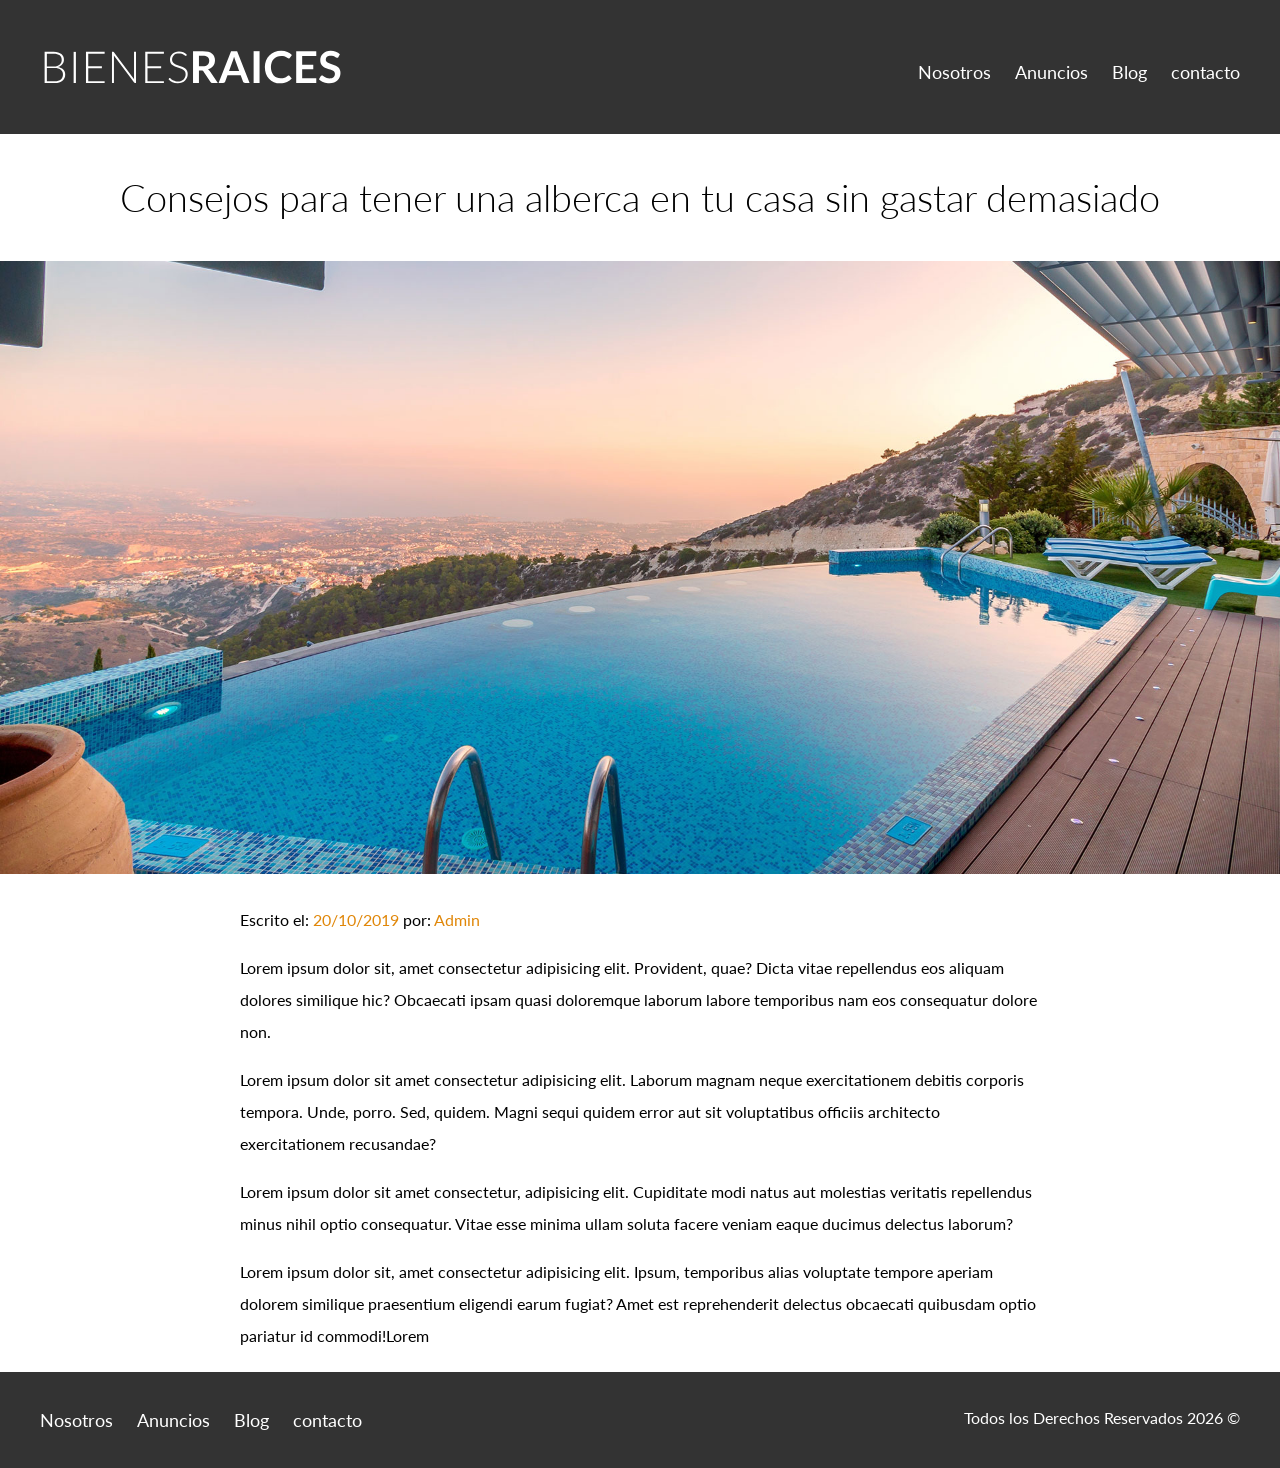
<file: entrada.html>
<!DOCTYPE html>
<html lang="en">

<head>
    <meta charset="UTF-8">
    <meta name="viewport" content="width=device-width, initial-scale=1.0">
    <title>Bienes Raices</title>
    <link
        href="https://fonts.googleapis.com/css2?family=Lato:ital,wght@0,100;0,300;0,400;0,700;0,900;1,100;1,300;1,400;1,700;1,900&display=swap"
        rel="stylesheet">
    <link rel="stylesheet" href="css/normalize.css">
    <link rel="stylesheet" href="css/styles.css">
</head>

<body>

    <header class="site-header">
        <div class="contenedor contenido-header">
            <div class="barra">
                <a href="/">
                    <img src="img/logo.svg" alt="Logotipo de Bienes Raices">
                </a>
                <div class="mobile-menu">
                    <a href="#navegacion">
                        <img src="img/barras.svg" alt="Icono menu">
                    </a>
                </div>

                <nav id="navegacion" class="navegacion">
                    <a href="nosotros.html">Nosotros</a>
                    <a href="anuncios.html">Anuncios</a>
                    <a href="blog.html">Blog</a>
                    <a href="contacto.html">contacto</a>
                </nav>
            </div>
        </div>
    </header>

    <h1 class="fw-300 centrar-texto">Consejos para tener una alberca en tu casa sin gastar demasiado</h1>
    <img src="img/destacada2.jpg" alt="Imagen Principal">

    <main class="contenedor seccion contenido-centrado texto-entrada">
        <p>Escrito el: <span>20/10/2019</span> por: <span>Admin</span></p>

        <p>Lorem ipsum dolor sit, amet consectetur adipisicing elit. Provident, quae? Dicta vitae repellendus eos
            aliquam dolores similique hic? Obcaecati ipsam quasi doloremque laborum labore temporibus nam eos
            consequatur dolore non.</p>
        <p>Lorem ipsum dolor sit amet consectetur adipisicing elit. Laborum magnam neque exercitationem debitis corporis
            tempora. Unde, porro. Sed, quidem. Magni sequi quidem error aut sit voluptatibus officiis architecto
            exercitationem recusandae?</p>
        <p>Lorem ipsum dolor sit amet consectetur, adipisicing elit. Cupiditate modi natus aut molestias veritatis
            repellendus minus nihil optio consequatur. Vitae esse minima ullam soluta facere veniam eaque ducimus
            delectus laborum?</p>
        <p>Lorem ipsum dolor sit, amet consectetur adipisicing elit. Ipsum, temporibus alias voluptate tempore aperiam
            dolorem similique praesentium eligendi earum fugiat? Amet est reprehenderit delectus obcaecati quibusdam
            optio pariatur id commodi!Lorem</p>
    </main>

    <footer class="site-footer seccion">
        <div class="contenedor contenedor-footer">
            <nav class="navegacion">
                <a href="nosotros.html">Nosotros</a>
                <a href="anuncios.html">Anuncios</a>
                <a href="blog.html">Blog</a>
                <a href="contacto.html">contacto</a>
            </nav>
            <p class="copyright">Todos los Derechos Reservados 2026 &copy;</p>
        </div>
    </footer>

</body>

</html>
</file>
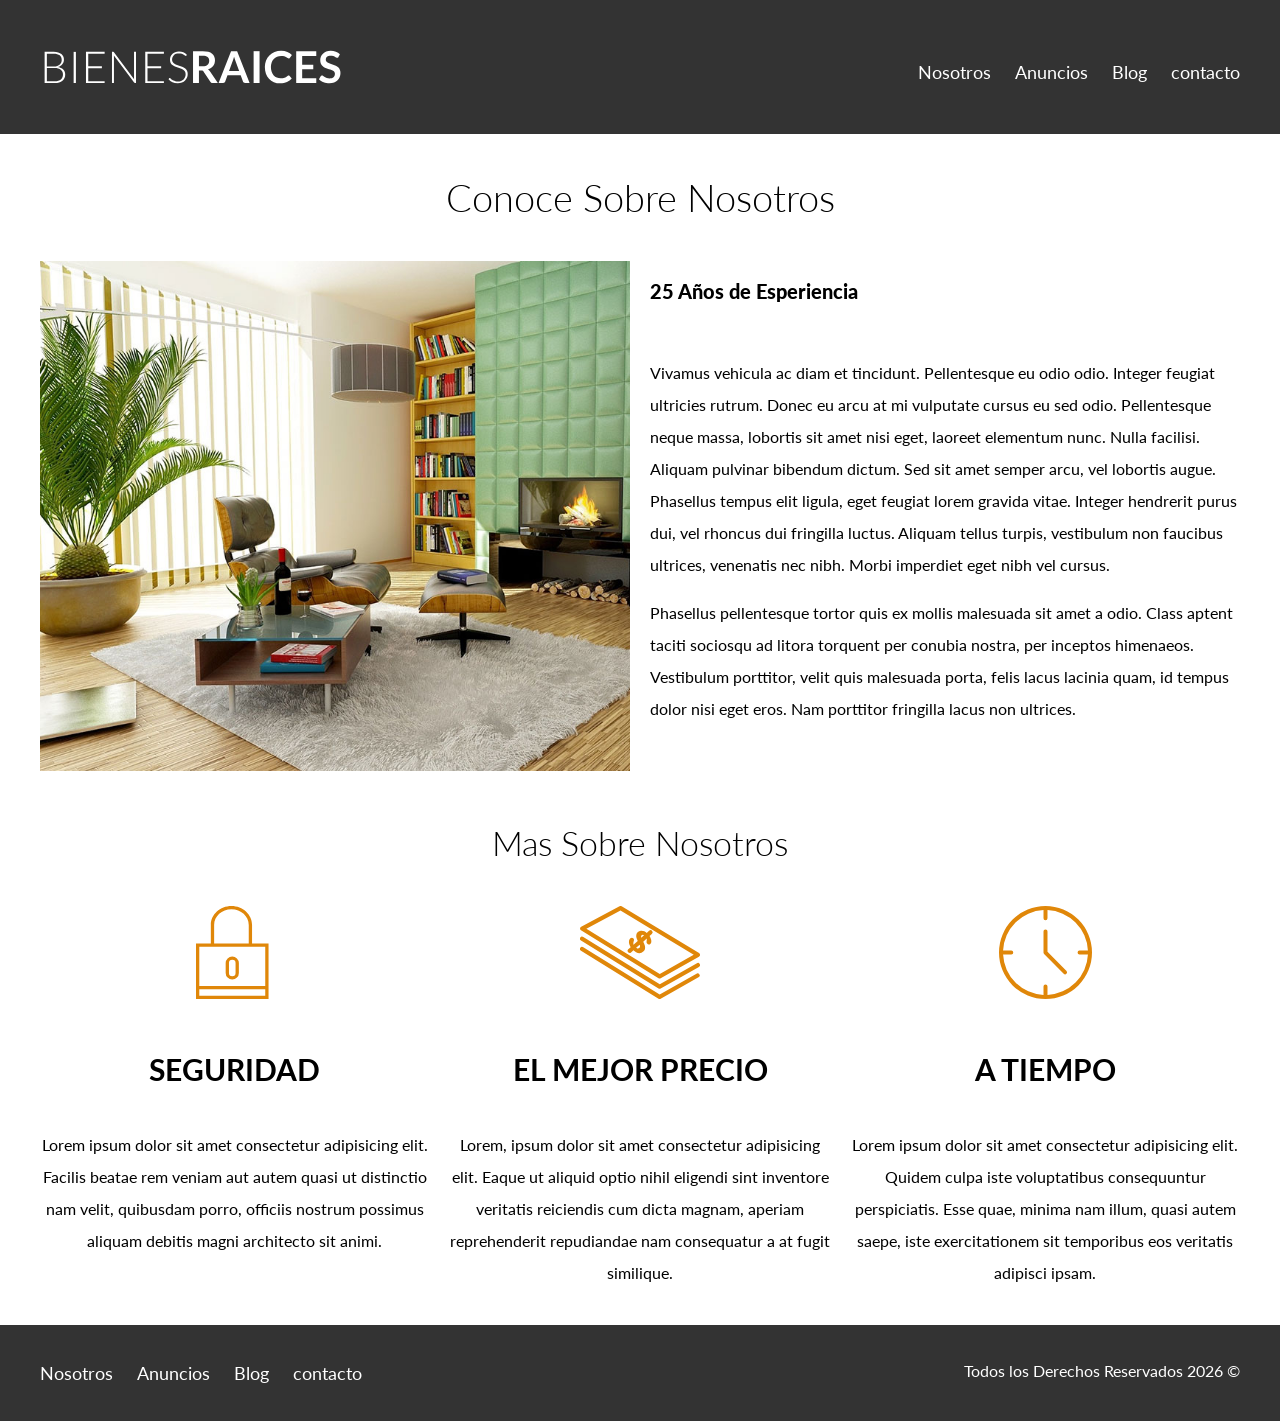
<file: nosotros.html>
<!DOCTYPE html>
<html lang="en">

<head>
    <meta charset="UTF-8">
    <meta name="viewport" content="width=device-width, initial-scale=1.0">
    <title>Bienes Raices</title>
    <link
        href="https://fonts.googleapis.com/css2?family=Lato:ital,wght@0,100;0,300;0,400;0,700;0,900;1,100;1,300;1,400;1,700;1,900&display=swap"
        rel="stylesheet">
    <link rel="stylesheet" href="css/normalize.css">
    <link rel="stylesheet" href="css/styles.css">
</head>

<body>

    <header class="site-header">
        <div class="contenedor contenido-header">
            <div class="barra">
                <a href="/">
                    <img src="img/logo.svg" alt="Logotipo de Bienes Raices">
                </a>
                <div class="mobile-menu">
                    <a href="#navegacion">
                        <img src="img/barras.svg" alt="Icono menu">
                    </a>
                </div>

                <nav id="navegacion" class="navegacion">
                    <a href="nosotros.html">Nosotros</a>
                    <a href="anuncios.html">Anuncios</a>
                    <a href="blog.html">Blog</a>
                    <a href="contacto.html">contacto</a>
                </nav>
            </div>
        </div>
    </header>

    <main class="contenedor">
        <h1 class="fw-300 centrar-texto">Conoce Sobre Nosotros</h1>

        <div class="contenido-nosotros">
            <div class="imagen">
                <img src="img/nosotros.jpg" alt="Imagen Sobre Nosotros">
            </div>
            <div class="texto-nosotros">
                <blockquote>25 Años de Esperiencia</blockquote>

                <p>Vivamus vehicula ac diam et tincidunt. Pellentesque eu odio odio. Integer feugiat ultricies rutrum.
                    Donec eu arcu at mi vulputate cursus eu sed odio. Pellentesque neque massa, lobortis sit amet nisi
                    eget, laoreet elementum nunc. Nulla facilisi. Aliquam pulvinar bibendum dictum. Sed sit amet semper
                    arcu, vel lobortis augue. Phasellus tempus elit ligula, eget feugiat lorem gravida vitae. Integer
                    hendrerit purus dui, vel rhoncus dui fringilla luctus. Aliquam tellus turpis, vestibulum non
                    faucibus ultrices, venenatis nec nibh. Morbi imperdiet eget nibh vel cursus.</p>

                <p>Phasellus pellentesque tortor quis ex mollis malesuada sit amet a odio. Class aptent taciti sociosqu
                    ad litora torquent per conubia nostra, per inceptos himenaeos. Vestibulum porttitor, velit quis
                    malesuada porta, felis lacus lacinia quam, id tempus dolor nisi eget eros. Nam porttitor fringilla
                    lacus non ultrices.</p>
            </div>
        </div>
    </main>

    <section class="contenedor seccion">
        <h2 class="fw-300 centrar-texto">Mas Sobre Nosotros</h2>
        <div class="iconos-nosotros">
            <div class="icono">
                <img src="img/icono1.svg" alt="Icono Seguridad">
                <h3>Seguridad</h3>
                <p>Lorem ipsum dolor sit amet consectetur adipisicing elit. Facilis beatae rem veniam aut autem quasi ut
                    distinctio nam velit, quibusdam porro, officiis nostrum possimus aliquam debitis magni architecto
                    sit
                    animi.</p>
            </div>

            <div class="icono">
                <img src="img/icono2.svg" alt="Icono Precio">
                <h3>El Mejor Precio</h3>
                <p>Lorem, ipsum dolor sit amet consectetur adipisicing elit. Eaque ut aliquid optio nihil eligendi sint
                    inventore veritatis reiciendis cum dicta magnam, aperiam reprehenderit repudiandae nam consequatur a
                    at
                    fugit similique.</p>
            </div>

            <div class="icono">
                <img src="img/icono3.svg" alt="Icono Tiempo">
                <h3>A Tiempo</h3>
                <p>Lorem ipsum dolor sit amet consectetur adipisicing elit. Quidem culpa iste voluptatibus consequuntur
                    perspiciatis. Esse quae, minima nam illum, quasi autem saepe, iste exercitationem sit temporibus eos
                    veritatis adipisci ipsam.</p>
            </div>
        </div>
    </section>

    <footer class="site-footer seccion">
        <div class="contenedor contenedor-footer">
            <nav class="navegacion">
                <a href="nosotros.html">Nosotros</a>
                <a href="anuncios.html">Anuncios</a>
                <a href="blog.html">Blog</a>
                <a href="contacto.html">contacto</a>
            </nav>
            <p class="copyright">Todos los Derechos Reservados 2026 &copy;</p>
        </div>
    </footer>

</body>

</html>
</file>
<file: css/styles.css>
html {
  box-sizing: border-box;
  font-size: 62.5%; /* Reset para REMS - 62.5% = 10px de 16px */
}

*,
*:before,
*:after {
  box-sizing: inherit;
}

body {
  font-family: "Lato", sans-serif;
  font-size: 1.6rem;
  line-height: 2;
}

/** Globales **/
img {
  max-width: 100%;
}

.contenedor {
  width: 95%;
  max-width: 120rem;
  margin: 0 auto;
}

h1 {
  font-size: 3.8rem;
}

h2 {
  font-size: 3.4rem;
}

h3 {
  font-size: 3rem;
}

h4 {
  font-size: 2.6rem;
}

/* Utilidades */
.seccion {
  margin-top: 2rem;
  margin-bottom: 2rem;
}

.fw-300 {
  font-weight: 300;
}

.centrar-texto {
  text-align: center;
}

.d-block {
  display: block !important;
}

.contenido-centrado {
  max-width: 800px;
}

/* Botones */
.boton {
  color: white;
  font-weight: 700;
  text-decoration: none;
  font-size: 1.8rem;
  padding: 1rem 3rem;
  margin-top: 3rem;
  display: inline-block;
  text-align: center;
  border: none;
  display: block;
  flex: 0 0 100%;
}

@media (min-width: 768px) {
  .boton {
    display: inline-block;
    flex: 0 0 auto;
  }
}

.boton:hover {
  cursor: pointer;
}

.boton-amarillo {
  background-color: #e08709;
}

.boton-verde {
  background-color: #71b100;
}

/* Header */
.site-header {
  background-color: #333333;
  padding: 1rem 0 3rem 0;
}

.site-header.inicio {
  background-image: url(../img/header.jpg);
  background-position: center center;
  background-size: cover;
  height: 100vh;
  min-height: 60rem;
}

.contenido-header {
  height: 100%;
  display: flex;
  flex-direction: column;
  justify-content: space-between;
  text-align: center;
}

@media (min-width: 768px) {
  .contenido-header {
    text-align: left;
  }
}

.contenido-header h1 {
  color: #ffffff;
  padding-bottom: 2rem;
  max-width: 60rem;
  line-height: 2;
}

.barra {
  padding-top: 3rem;
}

@media (min-width: 768px) {
  .barra {
    display: flex;
    justify-content: space-between;
    align-items: center;
  }
}

/* Navegacion */
.navegacion a {
  color: #ffff;
  text-decoration: none;
  font-size: 2.2rem;
  display: block;
}

@media (min-width: 768px) {
  .navegacion a {
    display: inline-block;
    font-size: 1.8rem;
    margin-right: 2rem;
  }
  .navegacion a:last-of-type {
    margin: 0;
  }
}

.navegacion a:hover {
  color: #71b100;
}

/*Mobile-menu*/
.mobile-menu img{
  width: 5rem;
}

@media (min-width: 768px){
  .mobile-menu{
    display: none;
  }
}

.navegacion:target{
  display: block;
}

.navegacion {
  display: none;
}

@media (min-width: 768px){
  .navegacion{
    display: block;
  }
}

/* Iconos Nosotros */
@media (min-width: 768px) {
  .iconos-nosotros {
    display: flex;
    justify-content: space-between;
  }
}

.icono {
  text-align: center;
}

@media (min-width: 768px) {
  .icono {
    flex-basis: calc(33.3% - 1rem);
  }
}

.icono h3 {
  text-transform: uppercase;
}

/* Anuncios */

@media (min-width: 768px) {
  .contenedor-anuncios {
    display: flex;
    justify-content: space-between;
    flex-wrap: wrap;
  }
}

.anuncio {
  border-style: solid;
  border-color: #b5b5b5;
  border-width: 1px;
  background-color: #f5f5f5;
  margin-bottom: 2rem;
}

@media (min-width: 768px) {
  .anuncio {
    flex: 0 0 calc(33.3% - 1rem);
    /* flex-grow: 0;
    flex-shrink: 0;
    flex-basis: calc(33.3% - 1rem); */
  }
}

.contenido-anuncio {
  padding: 2rem;
}

.contenido-anuncio h3,
.contenido-anuncio p {
  margin: 0;
}

.precio {
  color: #71b100;
  font-weight: 700;
}

.ver-todas {
  display: flex;
  justify-content: flex-end;
}

.iconos-caracteristicas {
  list-style: none;
  padding: 0;
  display: flex;
  justify-content: space-evenly;
  flex: 1;
  max-width: 500px;
}

.iconos-caracteristicas li {
  /*flex: 1;*/
  display: flex;
}

.iconos-caracteristicas li img {
  margin-right: 2rem;
}

/* contacto-home*/
.imagen-contacto {
  background-image: url(../img/encuentra.jpg);
  background-position: center center;
  background-size: cover;
  height: 40rem;
  display: flex;
  align-items: center;
}

.contenido-contacto {
  flex: 0 0 95%;
  color: #ffffff;
}

.contenido-contacto p {
  font-size: 1.8rem;
}

/*Seccion inferior*/
@media (min-width: 768px) {
  .seccion-inferior {
    display: flex;
    justify-content: space-between;
  }

  .seccion-inferior .blog {
    flex-basis: 60%;
  }

  .seccion-inferior .testimoniales {
    flex-basis: calc(40% - 2rem);
  }
}

.entrada-blog {
  margin-bottom: 2rem;
}

@media (min-width: 768px) {
  .entrada-blog {
    display: flex;
    justify-content: space-between;
  }
}

.entrada-blog:last-of-type {
  margin-bottom: 0;
}

@media (min-width: 768px){
  .entrada-blog .imagen {
  flex-basis: 40%;
}

.entrada-blog .texto-entrada {
  flex-basis: calc(60% - 3rem);
}
}

.texto-entrada a {
  color: black;
  text-decoration: none;
}

.texto-entrada h4 {
  margin: 0;
  line-height: 1.4;
}

.texto-entrada h4::after {
  content: "";
  display: block;
  width: 15rem;
  height: 0.5rem;
  background-color: #71b100;
  margin-top: 1rem;
}

.texto-entrada span {
  color: #e08709;
}

/*Testimoniales*/
.testimonial {
  background-color: #71b100;
  font-size: 2.4rem;
  padding: 2rem;
  color: #ffffff;
  border-radius: 2rem;
}

.testimonial p {
  text-align: right;
}

.testimonial blockquote::before {
  content: "";
  background-image: url(../img/comilla.svg);
  width: 4rem;
  height: 4rem;
  position: absolute;
  left: -2rem;
}

.testimonial blockquote {
  position: relative;
  padding-left: 5rem;
  font-weight: 300;
}

/*Footer*/
.site-footer {
  background-color: #333333;
  margin: 0;
}

.contenedor-footer {
  padding: 3rem 0;
  text-align: center;
}

@media (min-width: 768px){
  .contenedor-footer{
    display: flex;
  justify-content: space-between;
  }
}

.copyright {
  margin: 0;
  color: white;
}

/*PAGINAS INTERNAS*/
/*Nosotros*/
@media (min-width: 768px){
  .contenido-nosotros {
  display: grid;
  grid-template-columns: repeat(2, 1fr);
  grid-column-gap: 20px;
}
}

.texto-nosotros blockquote {
  font-weight: 900;
  font-size: 2rem;
  margin: 0;
  padding: 1rem 0 3rem 0;
}

/*Anuncio*/
.resumen-propiedad {
  display: flex;
  justify-content: space-between;
  align-items: center;
}

/*Contacto*/
.contacto p {
  font-size: 1.2rem;
  color: #4f4f4f;
  margin: 2rem 0 0 0;
}

legend {
  font-size: 2rem;
  color: #4f4f4f;
}

label {
  font-weight: 700;
  text-transform: uppercase;
  display: block;
}

input:not([type="submit"]),
textarea,
select {
  padding: 1rem;
  display: block;
  width: 100%;
  background-color: #e1e1e1;
  margin-bottom: 2rem;
  border: none;
  border-radius: 1rem;
}
input[type="radio"] {
  width: auto;
  margin: 0;
}
select {
  -webkit-appearance: none;
  appearance: none;
}
textarea {
  height: 20rem;
}

.forma-contacto {
  max-width: 30rem;
  display: flex;
  justify-content: space-between;
  align-items: center;
}
</file>
